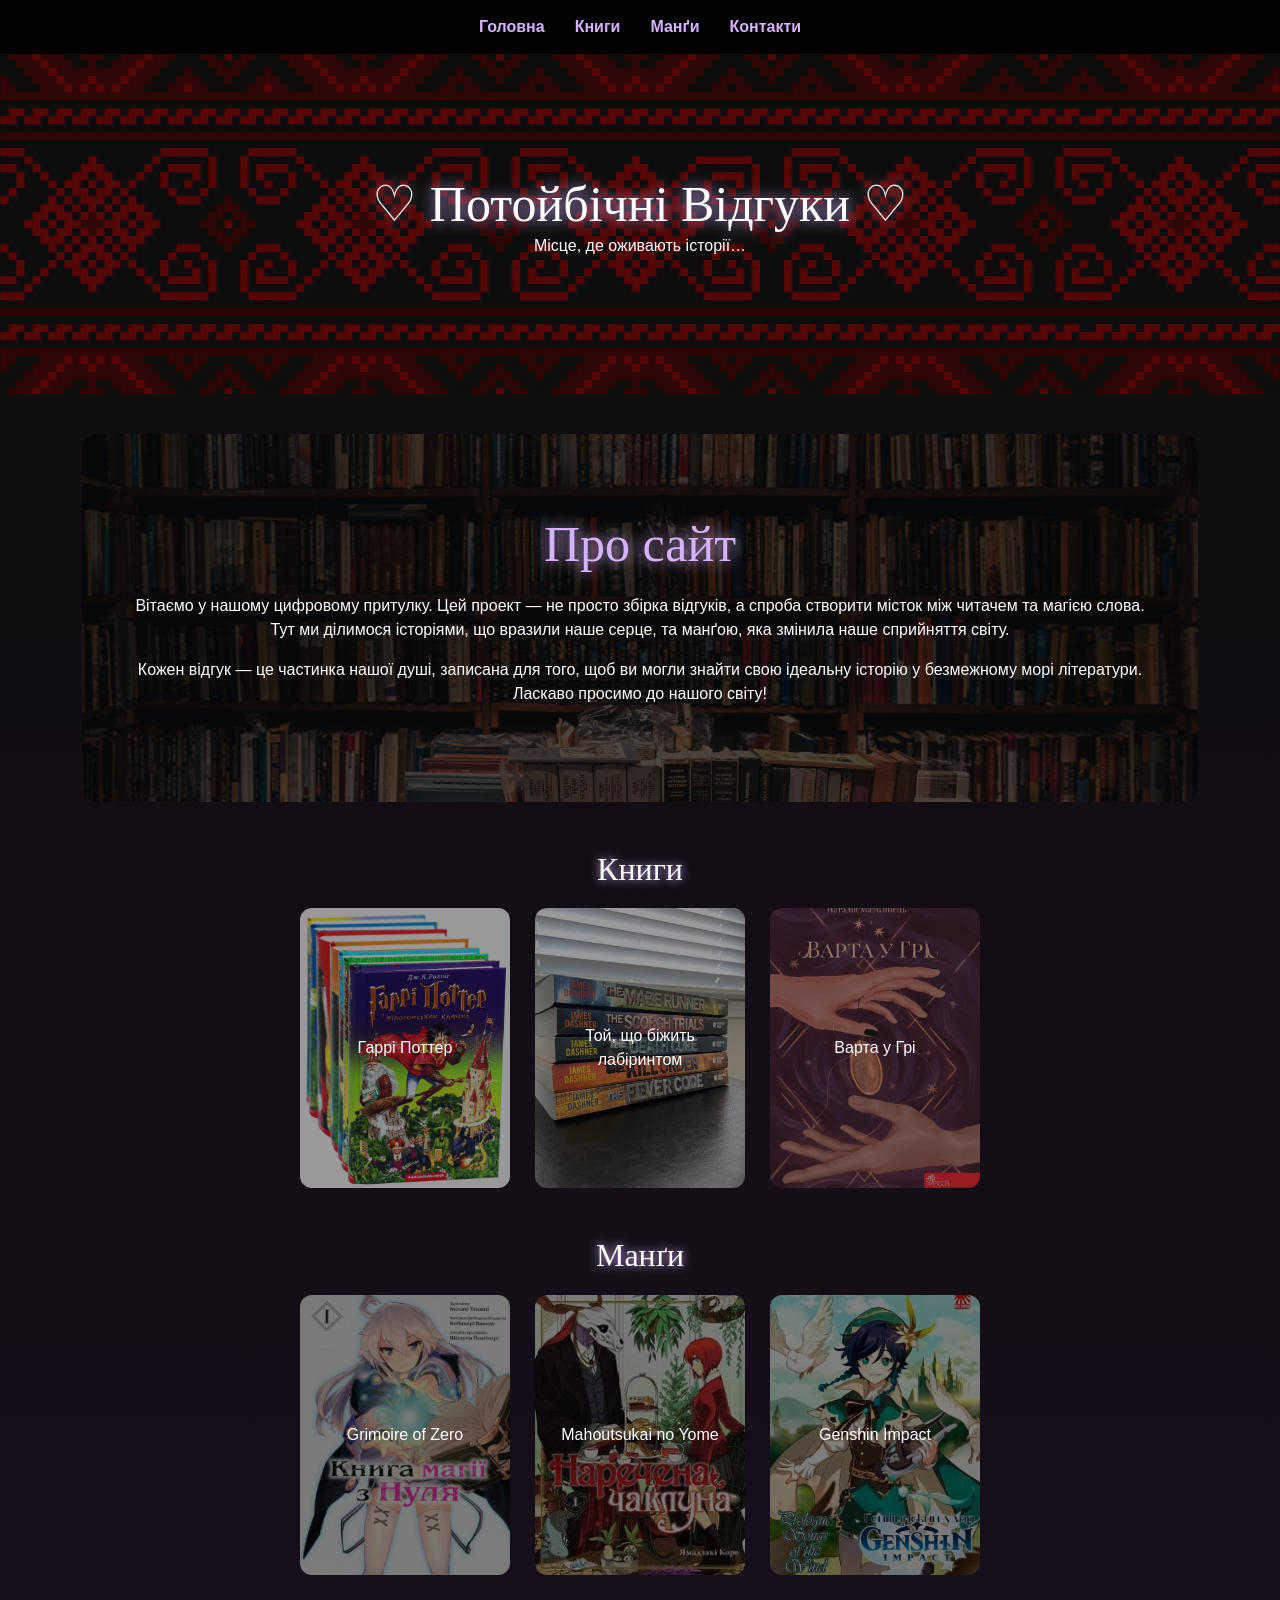
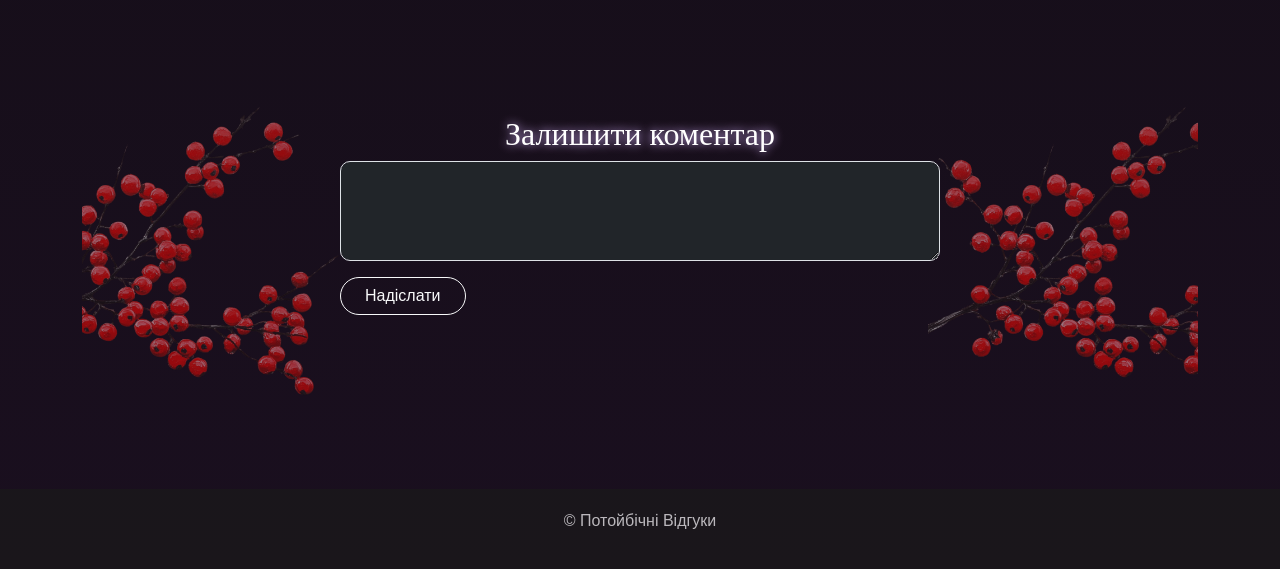
<file: index.html>
<!DOCTYPE html>
<html lang="uk">

<head>
    <meta charset="UTF-8">
    <meta name="viewport" content="width=device-width, initial-scale=1.0">
    <title>Потойбічні Відгуки</title>
    <link href="https://cdn.jsdelivr.net/npm/bootstrap@5.3.3/dist/css/bootstrap.min.css" rel="stylesheet">
    <link rel="stylesheet" href="style.css">
</head>

<body>

    <header>
        <nav>
            <a href="index.html" onclick="createStars(event)">Головна</a>
            <a href="#books" onclick="createStars(event)">Книги</a>
            <a href="#manga" onclick="createStars(event)">Манґи</a>
            <a href="#" onclick="openContacts(event)">Контакти</a>
        </nav>
    </header>

    <section class="hero">
        <div class="hero-content">
            <h1>♡ Потойбічні Відгуки ♡</h1>
            <p>Місце, де оживають історії…</p>
        </div>
    </section>

    <div class="container">
        <section class="about-section">
            <div class="about-content">
                <h2>Про сайт</h2>
                <p>Вітаємо у нашому цифровому притулку. Цей проект — не просто збірка відгуків, а спроба створити місток
                    між читачем та магією слова. Тут ми ділимося історіями, що вразили наше серце, та манґою, яка
                    змінила наше сприйняття світу.</p>
                <p>Кожен відгук — це частинка нашої душі, записана для того, щоб ви могли знайти свою ідеальну історію у
                    безмежному морі літератури. Ласкаво просимо до нашого світу!</p>
            </div>
        </section>

        <div id="books" class="mt-5">
            <h2 class="section-title" id="books">Книги</h2>
            <div class="cards-vertical">
                <a href="reviews/book1.html" class="card-3x4"
                    style="background-image: linear-gradient(rgba(0,0,0,0.4), rgba(0,0,0,0.4)), url('images/hp-cover.jpg'); background-size: cover;">
                    <span>Гаррі Поттер</span>
                </a>
                <a href="reviews/book2.html" class="card-3x4"
                    style="background-image: linear-gradient(rgba(0,0,0,0.4), rgba(0,0,0,0.4)), url('images/mr-cover.jpg'); background-size: cover;">
                    <span>Той, що біжить лабіринтом</span>
                </a>
                <a href="reviews/book3.html" class="card-3x4"
                    style="background-image: linear-gradient(rgba(0,0,0,0.4), rgba(0,0,0,0.4)), url('images/vuh-cover.jpg'); background-size: cover;">
                    <span>Варта у Грі</span>
                </a>
            </div>
        </div>
        <div id="manga" class="mt-5">
            <h2 class="section-title">Манґи</h2>
            <div class="cards-vertical">
                <a href="reviews/manga1.html" class="card-3x4"
                    style="background-image: linear-gradient(rgba(0,0,0,0.5), rgba(0,0,0,0.5)), url('images/goz-cover.jpg'); background-size: cover;">
                    <span>Grimoire of Zero</span>
                </a>
                <a href="reviews/manga2.html" class="card-3x4"
                    style="background-image: linear-gradient(rgba(0,0,0,0.5), rgba(0,0,0,0.5)), url('images/nch-cover.jpg'); background-size: cover;">
                    <span>Mahoutsukai no Yome</span>
                </a>
                <a href="reviews/manga3.html" class="card-3x4"
                    style="background-image: linear-gradient(rgba(0,0,0,0.5), rgba(0,0,0,0.5)), url('images/gi-cover.jpg'); background-size: cover;">
                    <span>Genshin Impact</span>
                </a>
            </div>
        </div>
        <section class="comment-section"> 
            <img src="images/kalyna.png" class="kalyna-left">
            <img src="images/kalyna.png" class="kalyna-right">
            <div class="comment-form">
                <h2 class="section-title">Залишити коментар</h2>
                <textarea id="commentInput" class="form-control bg-dark text-white mb-3"></textarea>
                <button onclick="addComment()" class="btn btn-outline-light rounded-pill px-4">Надіслати</button>
                <div id="commentsList" class="mt-4"></div>
            </div>
        </section>
    </div>

    <footer class="footer-global">
        <p>© Потойбічні Відгуки</p>
    </footer>

    <div id="contactsModal" class="modal">
        <div class="modal-content">
            <span class="close" onclick="closeContacts()">&times;</span>
            <p>«Ми там, де шелестять сторінки, де в темряві сяють зірки... Шукайте нас в серці історій, у вимірах снів і
                героїв.»</p>
        </div>
    </div>

    <script src="script.js"></script>
</body>

</html>
</file>
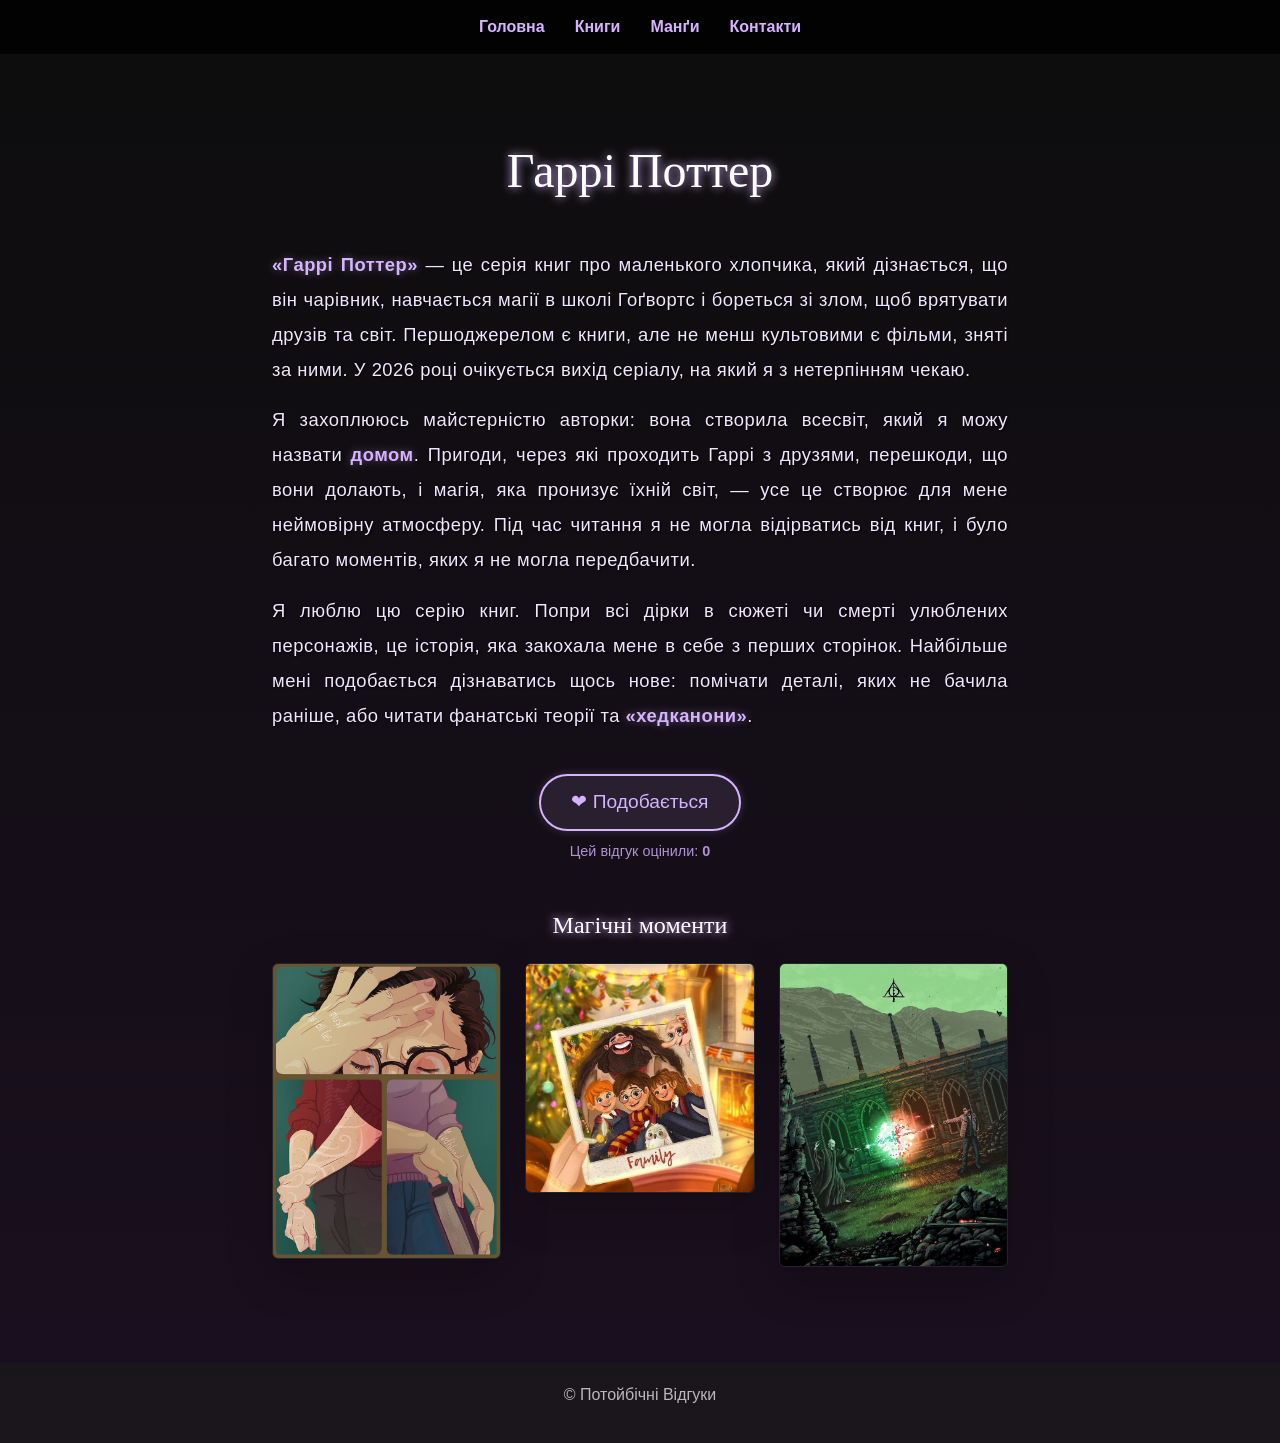
<file: reviews/book1.html>
<!DOCTYPE html>
<html lang="uk">

<head>
    <meta charset="UTF-8">
    <meta name="viewport" content="width=device-width, initial-scale=1.0">
    <title>Гаррі Поттер — Відгук</title>
    <link href="https://cdn.jsdelivr.net/npm/bootstrap@5.3.3/dist/css/bootstrap.min.css" rel="stylesheet">
    <link rel="stylesheet" href="../style.css">
    <style>
        .magic-text {
            line-height: 1.9;
            font-size: 1.15rem;
            text-align: justify;
            color: #f0e6ff;
            text-shadow: 1px 1px 2px rgba(0, 0, 0, 0.8);
            letter-spacing: 0.5px;
        }

        .highlight-text {
            color: #d6b3ff;
            font-weight: bold;
            text-shadow: 0 0 8px rgba(214, 179, 255, 0.4);
        }

        .like-container {
            margin: 40px 0;
            display: flex;
            flex-direction: column;
            align-items: center;
            gap: 10px;
        }

        .like-btn-new {
            background: rgba(214, 179, 255, 0.1);
            border: 2px solid #d6b3ff;
            color: #d6b3ff;
            padding: 12px 30px;
            border-radius: 50px;
            font-size: 1.2rem;
            cursor: pointer;
            transition: all 0.4s ease;
            box-shadow: 0 0 10px rgba(214, 179, 255, 0.2);
        }

        .like-btn-new:hover {
            background: rgba(214, 179, 255, 0.2);
            box-shadow: 0 0 20px rgba(214, 179, 255, 0.4);
            transform: translateY(-3px);
        }

        .like-btn-new.active {
            background: #d6b3ff;
            color: #1a0f1f;
            box-shadow: 0 0 25px #d6b3ff;
        }
    </style>
</head>

<body>

    <header>
        <nav>
            <a href="../index.html" onclick="createStars(event)">Головна</a>
            <a href="../index.html#books" onclick="createStars(event)">Книги</a>
            <a href="../index.html#manga" onclick="createStars(event)">Манґи</a>
            <a href="#" onclick="openContacts(event)">Контакти</a>
        </nav>
    </header>

    <div class="container my-5">
        <div class="row justify-content-center">
            <div class="col-md-9 col-lg-8">
                <h1 class="section-title mb-5" style="font-size: 3rem;">Гаррі Поттер</h1>

                <div class="magic-text">
                    <p><span class="highlight-text">«Гаррі Поттер»</span> — це серія книг про маленького хлопчика, який
                        дізнається, що він чарівник, навчається магії в школі Гоґвортс і бореться зі злом, щоб врятувати
                        друзів та світ. Першоджерелом є книги, але не менш культовими є фільми, зняті за ними. У 2026
                        році очікується вихід серіалу, на який я з нетерпінням чекаю.</p>

                    <p>Я захоплююсь майстерністю авторки: вона створила всесвіт, який я можу назвати <span
                            class="highlight-text">домом</span>. Пригоди, через які проходить Гаррі з друзями,
                        перешкоди, що вони долають, і магія, яка пронизує їхній світ, — усе це створює для мене
                        неймовірну атмосферу. Під час читання я не могла відірватись від книг, і було багато моментів,
                        яких я не могла передбачити.</p>

                    <p>Я люблю цю серію книг. Попри всі дірки в сюжеті чи смерті улюблених персонажів, це історія, яка
                        закохала мене в себе з перших сторінок. Найбільше мені подобається дізнаватись щось нове:
                        помічати деталі, яких не бачила раніше, або читати фанатські теорії та <span
                            class="highlight-text">«хедканони»</span>.</p>
                </div>

                <div class="like-container">
                    <button id="likeBtn" class="like-btn-new" onclick="toggleLike()">❤ Подобається</button>
                    <div style="font-size: 0.9rem; color: #d6b3ff; opacity: 0.8;">
                        Цей відгук оцінили: <span id="likeCount" style="font-weight: bold;">0</span>
                    </div>
                </div>

                <h3 class="section-title h4 mt-5 mb-4">Магічні моменти</h3>
                <div class="row g-4 mb-5">
                    <div class="col-4"><img src="../images/hp1.jpg"
                            class="img-fluid rounded shadow-lg border border-dark" alt="HP1"></div>
                    <div class="col-4"><img src="../images/hp2.jpg"
                            class="img-fluid rounded shadow-lg border border-dark" alt="HP2"></div>
                    <div class="col-4"><img src="../images/hp3.jpg"
                            class="img-fluid rounded shadow-lg border border-dark" alt="HP3"></div>
                </div>
            </div>
        </div>
    </div>

    <footer class="footer-global mt-5">
        <p>© Потойбічні Відгуки</p>
    </footer>

    <div id="contactsModal" class="modal">
        <div class="modal-content">
            <span class="close" onclick="closeContacts()">&times;</span>
            <p>«Ми там, де шелестять сторінки...»</p>
        </div>
    </div>

    <script src="../script.js"></script>
</body>

</html>
</file>
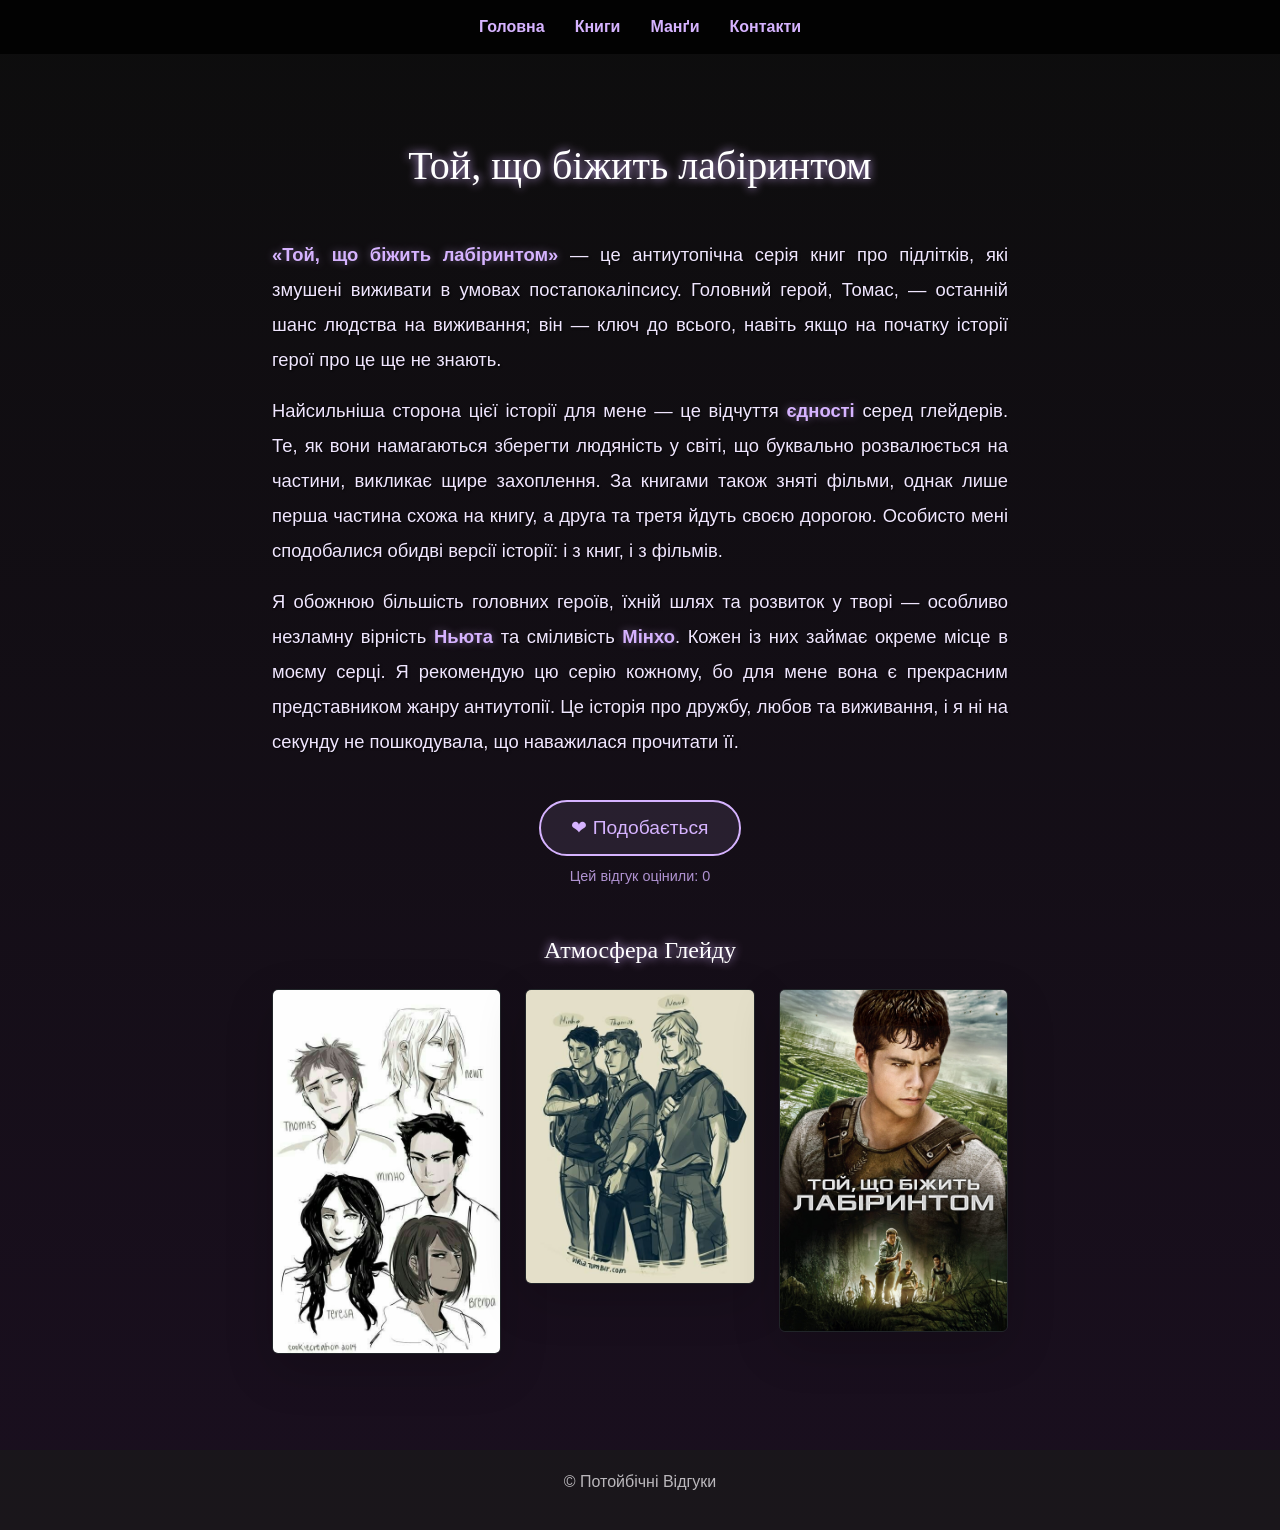
<file: reviews/book2.html>
<!DOCTYPE html>
<html lang="uk">

<head>
    <meta charset="UTF-8">
    <meta name="viewport" content="width=device-width, initial-scale=1.0">
    <title>Відгук: Той, що біжить лабіринтом</title>
    <link href="https://cdn.jsdelivr.net/npm/bootstrap@5.3.3/dist/css/bootstrap.min.css" rel="stylesheet">
    <link rel="stylesheet" href="../style.css">
    <style>
        .magic-text {
            line-height: 1.9;
            font-size: 1.15rem;
            text-align: justify;
            color: #f0e6ff;
            text-shadow: 1px 1px 2px rgba(0, 0, 0, 0.8);
        }

        .highlight-text {
            color: #d6b3ff;
            font-weight: bold;
            text-shadow: 0 0 8px rgba(214, 179, 255, 0.4);
        }

        .like-container {
            margin: 40px 0;
            display: flex;
            flex-direction: column;
            align-items: center;
            gap: 10px;
        }

        .like-btn-new {
            background: rgba(214, 179, 255, 0.1);
            border: 2px solid #d6b3ff;
            color: #d6b3ff;
            padding: 12px 30px;
            border-radius: 50px;
            font-size: 1.2rem;
            cursor: pointer;
            transition: 0.4s;
        }

        .like-btn-new.active {
            background: #d6b3ff;
            color: #1a0f1f;
            box-shadow: 0 0 25px #d6b3ff;
        }
    </style>
</head>

<body>

    <header>
        <nav>
            <a href="../index.html" onclick="createStars(event)">Головна</a>
            <a href="../index.html#books" onclick="createStars(event)">Книги</a>
            <a href="../index.html#manga" onclick="createStars(event)">Манґи</a>
            <a href="#" onclick="openContacts(event)">Контакти</a>
        </nav>
    </header>

    <div class="container my-5">
        <div class="row justify-content-center">
            <div class="col-md-9 col-lg-8">
                <h1 class="section-title mb-5">Той, що біжить лабіринтом</h1>

                <div class="magic-text">
                    <p><span class="highlight-text">«Той, що біжить лабіринтом»</span> — це антиутопічна серія книг про
                        підлітків, які змушені виживати в умовах постапокаліпсису. Головний герой, Томас, — останній
                        шанс людства на виживання; він — ключ до всього, навіть якщо на початку історії герої про це ще
                        не знають.</p>

                    <p>Найсильніша сторона цієї історії для мене — це відчуття <span
                            class="highlight-text">єдності</span> серед глейдерів. Те, як вони намагаються зберегти
                        людяність у світі, що буквально розвалюється на частини, викликає щире захоплення. За книгами
                        також зняті фільми, однак лише перша частина схожа на книгу, а друга та третя йдуть своєю
                        дорогою. Особисто мені сподобалися обидві версії історії: і з книг, і з фільмів.</p>

                    <p>Я обожнюю більшість головних героїв, їхній шлях та розвиток у творі — особливо незламну вірність
                        <span class="highlight-text">Ньюта</span> та сміливість <span
                            class="highlight-text">Мінхо</span>. Кожен із них займає окреме місце в моєму серці. Я
                        рекомендую цю серію кожному, бо для мене вона є прекрасним представником жанру антиутопії. Це
                        історія про дружбу, любов та виживання, і я ні на секунду не пошкодувала, що наважилася
                        прочитати її.
                    </p>
                </div>

                <div class="like-container">
                    <button id="likeBtn" class="like-btn-new" onclick="toggleLike()">❤ Подобається</button>
                    <div style="font-size: 0.9rem; color: #d6b3ff; opacity: 0.8;">
                        Цей відгук оцінили: <span id="likeCount">0</span>
                    </div>
                </div>

                <h3 class="section-title h4 mt-5 mb-4">Атмосфера Глейду</h3>
                <div class="row g-4 mb-5">
                    <div class="col-4"><img src="../images/mr1.jpg"
                            class="img-fluid rounded shadow-lg border border-dark" alt="Maze Runner 1"></div>
                    <div class="col-4"><img src="../images/mr2.jpg"
                            class="img-fluid rounded shadow-lg border border-dark" alt="Maze Runner 2"></div>
                    <div class="col-4"><img src="../images/mr3.jpg"
                            class="img-fluid rounded shadow-lg border border-dark" alt="Maze Runner 3"></div>
                </div>
            </div>
        </div>
    </div>

    <footer class="footer-global mt-5">
        <p>© Потойбічні Відгуки</p>
    </footer>

    <div id="contactsModal" class="modal">
        <div class="modal-content">
            <span class="close" onclick="closeContacts()">&times;</span>
            <p>«Ми там, де шелестять сторінки...»</p>
        </div>
    </div>

    <script src="../script.js"></script>
</body>

</html>
</file>
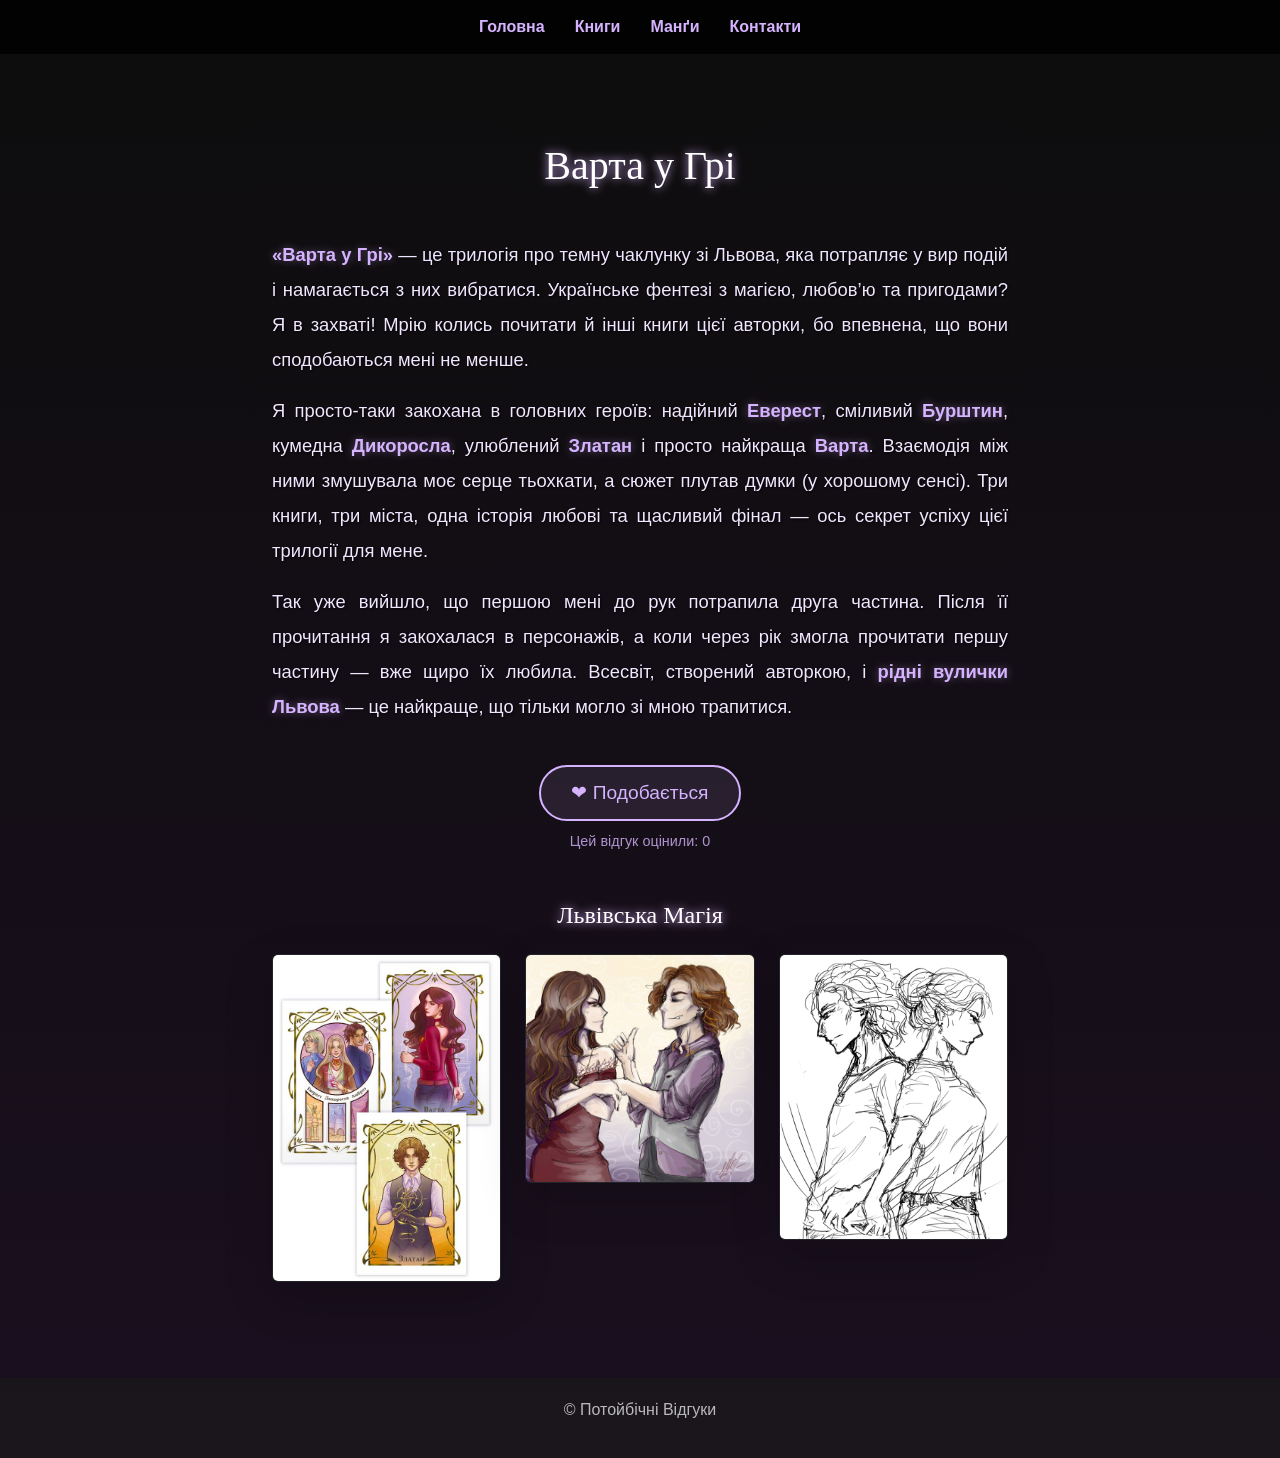
<file: reviews/book3.html>
<!DOCTYPE html>
<html lang="uk">

<head>
    <meta charset="UTF-8">
    <meta name="viewport" content="width=device-width, initial-scale=1.0">
    <title>Відгук: Варта у Грі</title>
    <link href="https://cdn.jsdelivr.net/npm/bootstrap@5.3.3/dist/css/bootstrap.min.css" rel="stylesheet">
    <link rel="stylesheet" href="../style.css">
    <style>
        .magic-text {
            line-height: 1.9;
            font-size: 1.15rem;
            text-align: justify;
            color: #f0e6ff;
            text-shadow: 1px 1px 2px rgba(0, 0, 0, 0.8);
        }

        .highlight-text {
            color: #d6b3ff;
            font-weight: bold;
            text-shadow: 0 0 8px rgba(214, 179, 255, 0.4);
        }

        .like-container {
            margin: 40px 0;
            display: flex;
            flex-direction: column;
            align-items: center;
            gap: 10px;
        }

        .like-btn-new {
            background: rgba(214, 179, 255, 0.1);
            border: 2px solid #d6b3ff;
            color: #d6b3ff;
            padding: 12px 30px;
            border-radius: 50px;
            font-size: 1.2rem;
            cursor: pointer;
            transition: 0.4s;
        }

        .like-btn-new.active {
            background: #d6b3ff;
            color: #1a0f1f;
            box-shadow: 0 0 25px #d6b3ff;
        }
    </style>
</head>

<body>

    <header>
        <nav>
            <a href="../index.html" onclick="createStars(event)">Головна</a>
            <a href="../index.html#books" onclick="createStars(event)">Книги</a>
            <a href="../index.html#manga" onclick="createStars(event)">Манґи</a>
            <a href="#" onclick="openContacts(event)">Контакти</a>
        </nav>
    </header>

    <div class="container my-5">
        <div class="row justify-content-center">
            <div class="col-md-9 col-lg-8">
                <h1 class="section-title mb-5">Варта у Грі</h1>

                <div class="magic-text">
                    <p><span class="highlight-text">«Варта у Грі»</span> — це трилогія про темну чаклунку зі Львова, яка
                        потрапляє у вир подій і намагається з них вибратися. Українське фентезі з магією, любов’ю та
                        пригодами? Я в захваті! Мрію колись почитати й інші книги цієї авторки, бо впевнена, що вони
                        сподобаються мені не менше.</p>

                    <p>Я просто-таки закохана в головних героїв: надійний <span class="highlight-text">Еверест</span>,
                        сміливий <span class="highlight-text">Бурштин</span>, кумедна <span
                            class="highlight-text">Дикоросла</span>, улюблений <span
                            class="highlight-text">Златан</span> і просто найкраща <span
                            class="highlight-text">Варта</span>. Взаємодія між ними змушувала моє серце тьохкати, а
                        сюжет плутав думки (у хорошому сенсі). Три книги, три міста, одна історія любові та щасливий
                        фінал — ось секрет успіху цієї трилогії для мене.</p>

                    <p>Так уже вийшло, що першою мені до рук потрапила друга частина. Після її прочитання я закохалася в
                        персонажів, а коли через рік змогла прочитати першу частину — вже щиро їх любила. Всесвіт,
                        створений авторкою, і <span class="highlight-text">рідні вулички Львова</span> — це найкраще, що
                        тільки могло зі мною трапитися.</p>
                </div>

                <div class="like-container">
                    <button id="likeBtn" class="like-btn-new" onclick="toggleLike()">❤ Подобається</button>
                    <div style="font-size: 0.9rem; color: #d6b3ff; opacity: 0.8;">
                        Цей відгук оцінили: <span id="likeCount">0</span>
                    </div>
                </div>

                <h3 class="section-title h4 mt-5 mb-4">Львівська Магія</h3>
                <div class="row g-4 mb-5">
                    <div class="col-4"><img src="../images/vuh1.jpg"
                            class="img-fluid rounded shadow-lg border border-dark" alt="Варта 1"></div>
                    <div class="col-4"><img src="../images/vuh2.jpg"
                            class="img-fluid rounded shadow-lg border border-dark" alt="Варта 2"></div>
                    <div class="col-4"><img src="../images/vuh3.jpg"
                            class="img-fluid rounded shadow-lg border border-dark" alt="Варта 3"></div>
                </div>
            </div>
        </div>
    </div>

    <footer class="footer-global mt-5">
        <p>© Потойбічні Відгуки</p>
    </footer>

    <div id="contactsModal" class="modal">
        <div class="modal-content">
            <span class="close" onclick="closeContacts()">&times;</span>
            <p>«Ми там, де шелестять сторінки...»</p>
        </div>
    </div>

    <script src="../script.js"></script>
</body>

</html>
</file>
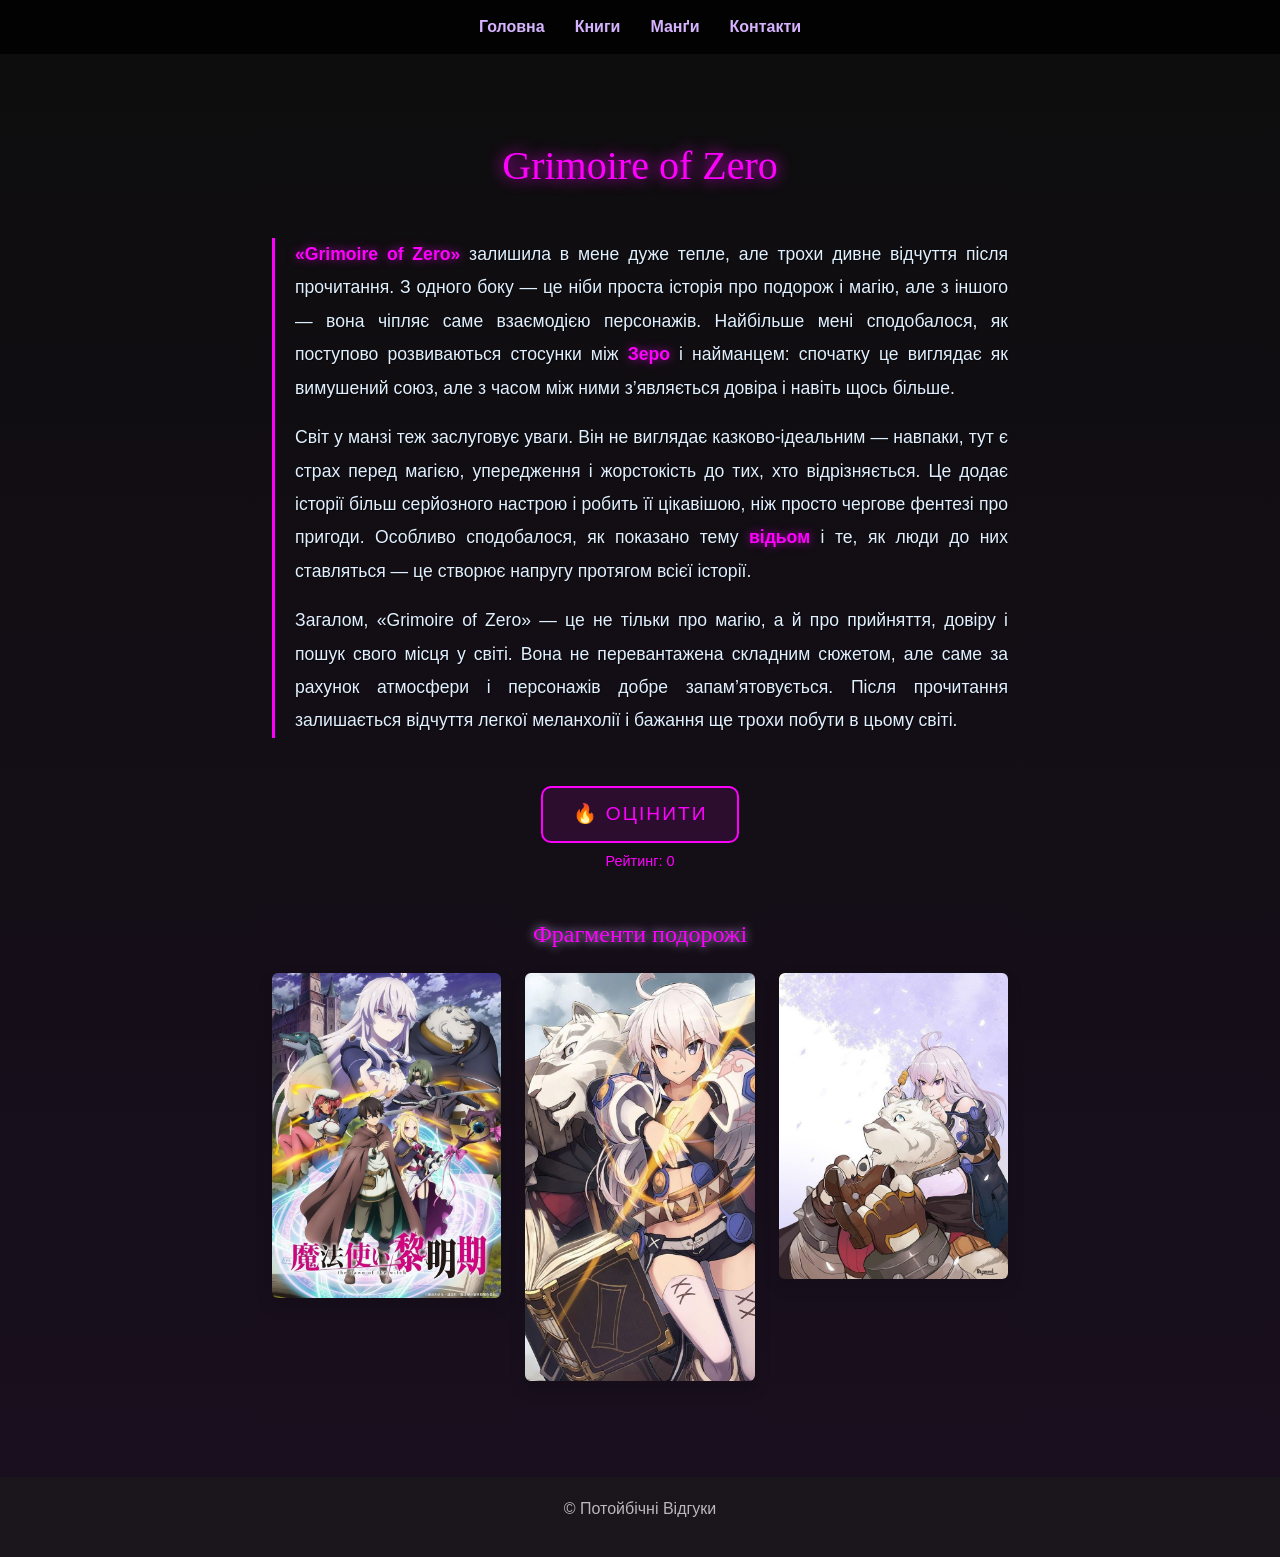
<file: reviews/manga1.html>
<!DOCTYPE html>
<html lang="uk">

<head>
    <meta charset="UTF-8">
    <meta name="viewport" content="width=device-width, initial-scale=1.0">
    <title>Відгук: Grimoire of Zero</title>
    <link href="https://cdn.jsdelivr.net/npm/bootstrap@5.3.3/dist/css/bootstrap.min.css" rel="stylesheet">
    <link rel="stylesheet" href="../style.css">
    <style>
        .manga-text {
            line-height: 1.9;
            font-size: 1.1rem;
            text-align: justify;
            color: #e0f0ff;
            border-left: 3px solid #ff00ff;
            padding-left: 20px;
            text-shadow: 1px 1px 1px rgba(0, 0, 0, 0.5);
        }

        .manga-accent {
            color: #ff00ff;
            font-weight: bold;
            text-shadow: 0 0 10px rgba(255, 0, 255, 0.6);
        }

        .like-btn-manga {
            background: rgba(255, 0, 255, 0.1);
            border: 2px solid #ff00ff;
            color: #ff00ff;
            padding: 12px 30px;
            border-radius: 10px;
            font-size: 1.2rem;
            cursor: pointer;
            transition: 0.4s;
            text-transform: uppercase;
            letter-spacing: 2px;
        }

        .like-btn-manga.active {
            background: #ff00ff;
            color: #fff;
            box-shadow: 0 0 30px #ff00ff;
        }
    </style>
</head>

<body>

    <header>
        <nav>
            <a href="../index.html" onclick="createStars(event)">Головна</a>
            <a href="../index.html#books" onclick="createStars(event)">Книги</a>
            <a href="../index.html#manga" onclick="createStars(event)">Манґи</a>
            <a href="#" onclick="openContacts(event)">Контакти</a>
        </nav>
    </header>

    <div class="container my-5">
        <div class="row justify-content-center">
            <div class="col-md-9 col-lg-8">
                <h1 class="section-title mb-5" style="color: #ff00ff; text-shadow: 0 0 15px #ff00ff;">Grimoire of Zero
                </h1>

                <div class="manga-text">
                    <p><span class="manga-accent">«Grimoire of Zero»</span> залишила в мене дуже тепле, але трохи дивне
                        відчуття після прочитання. З одного боку — це ніби проста історія про подорож і магію, але з
                        іншого — вона чіпляє саме взаємодією персонажів. Найбільше мені сподобалося, як поступово
                        розвиваються стосунки між <span class="manga-accent">Зеро</span> і найманцем: спочатку це
                        виглядає як вимушений союз, але з часом між ними з’являється довіра і навіть щось більше.</p>

                    <p>Світ у манзі теж заслуговує уваги. Він не виглядає казково-ідеальним — навпаки, тут є страх перед
                        магією, упередження і жорстокість до тих, хто відрізняється. Це додає історії більш серйозного
                        настрою і робить її цікавішою, ніж просто чергове фентезі про пригоди. Особливо сподобалося, як
                        показано тему <span class="manga-accent">відьом</span> і те, як люди до них ставляться — це
                        створює напругу протягом всієї історії.</p>

                    <p>Загалом, «Grimoire of Zero» — це не тільки про магію, а й про прийняття, довіру і пошук свого
                        місця у світі. Вона не перевантажена складним сюжетом, але саме за рахунок атмосфери і
                        персонажів добре запам’ятовується. Після прочитання залишається відчуття легкої меланхолії і
                        бажання ще трохи побути в цьому світі.</p>
                </div>

                <div class="text-center my-5">
                    <button id="likeBtn" class="like-btn-manga" onclick="toggleLike()">🔥 Оцінити</button>
                    <div class="mt-2" style="color: #ff00ff; font-size: 0.9rem;">
                        Рейтинг: <span id="likeCount">0</span>
                    </div>
                </div>

                <h3 class="section-title h4 mt-5 mb-4" style="color: #ff00ff;">Фрагменти подорожі</h3>
                <div class="row g-4 mb-5">
                    <div class="col-4"><img src="../images/goz1.jpg" class="img-fluid rounded shadow" alt="Zero 1">
                    </div>
                    <div class="col-4"><img src="../images/goz2.jpg" class="img-fluid rounded shadow" alt="Zero 2">
                    </div>
                    <div class="col-4"><img src="../images/goz3.jpg" class="img-fluid rounded shadow" alt="Zero 3">
                    </div>
                </div>
            </div>
        </div>
    </div>

    <footer class="footer-global mt-5">
        <p>© Потойбічні Відгуки</p>
    </footer>

    <div id="contactsModal" class="modal">
        <div class="modal-content"><span class="close" onclick="closeContacts()">&times;</span>
            <p>«Ми там, де шелестять сторінки...»</p>
        </div>
    </div>

    <script src="../script.js"></script>
</body>

</html>
</file>
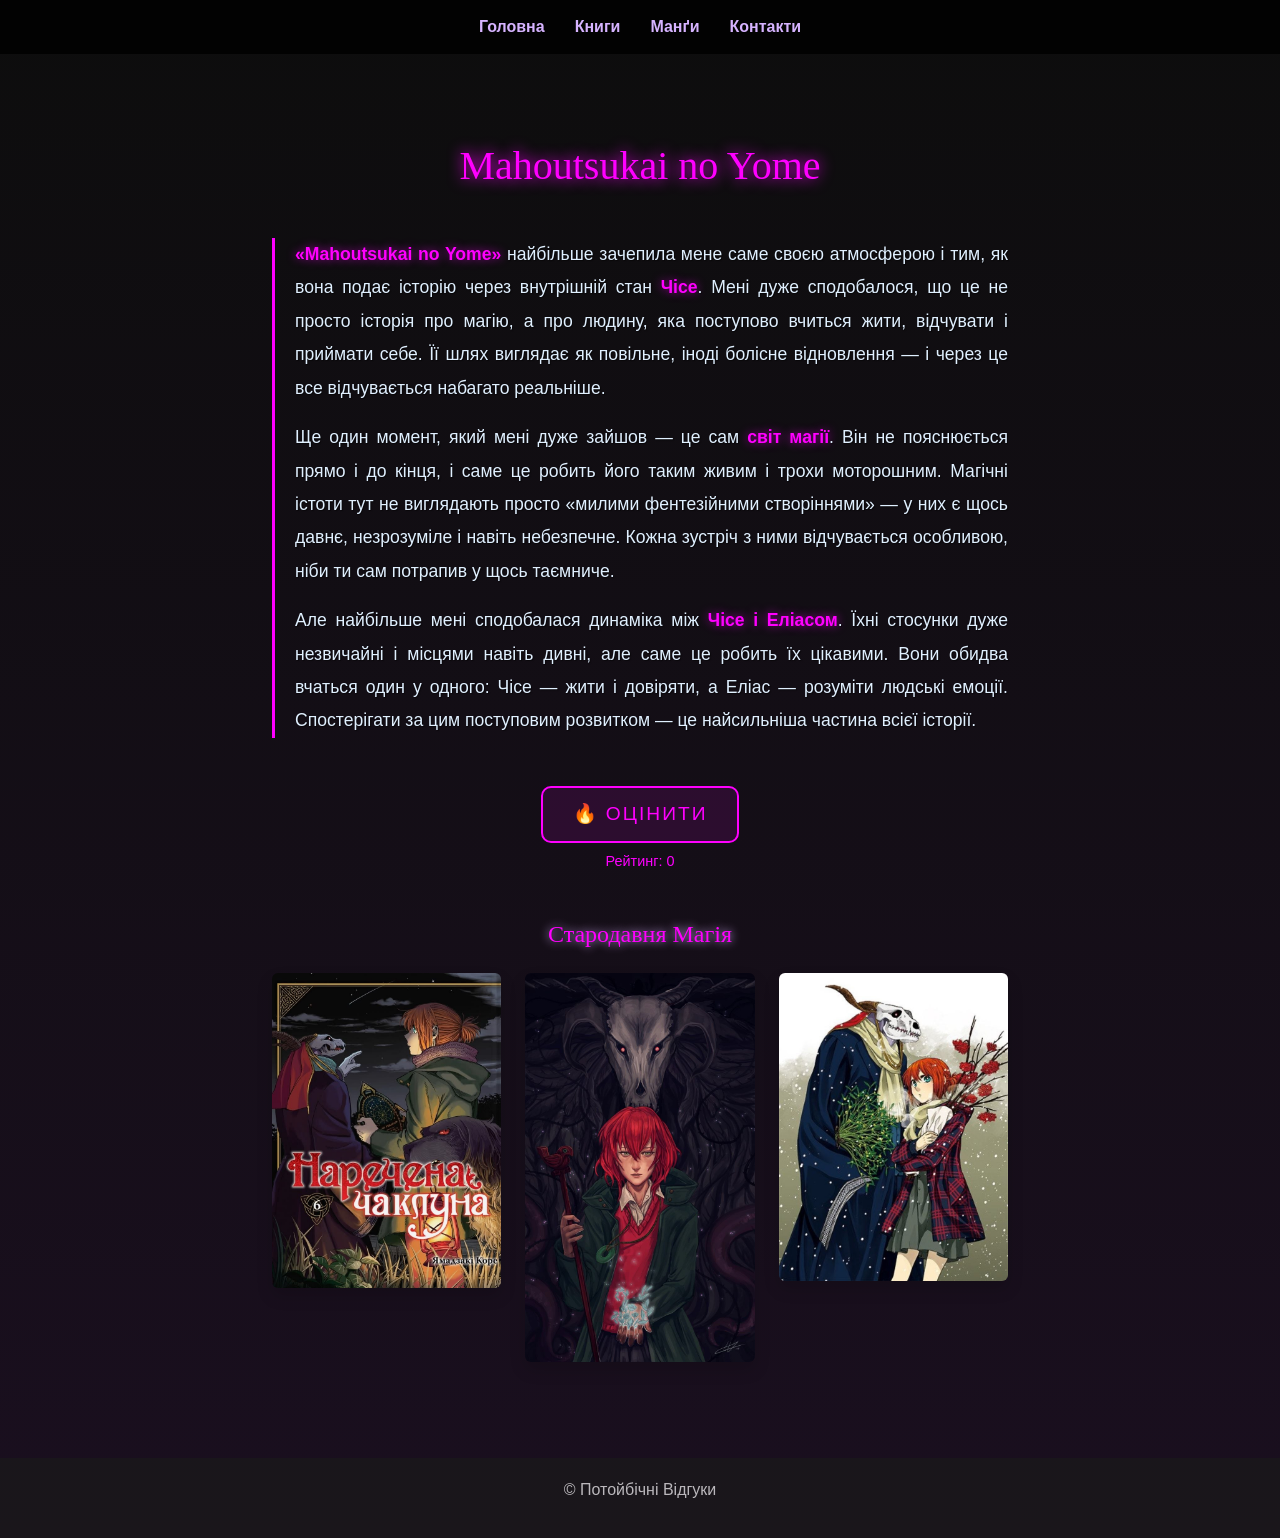
<file: reviews/manga2.html>
<!DOCTYPE html>
<html lang="uk">

<head>
    <meta charset="UTF-8">
    <meta name="viewport" content="width=device-width, initial-scale=1.0">
    <title>Відгук: Mahoutsukai no Yome</title>
    <link href="https://cdn.jsdelivr.net/npm/bootstrap@5.3.3/dist/css/bootstrap.min.css" rel="stylesheet">
    <link rel="stylesheet" href="../style.css">
    <style>
        .manga-text {
            line-height: 1.9;
            font-size: 1.1rem;
            text-align: justify;
            color: #e0f0ff;
            border-left: 3px solid #ff00ff;
            padding-left: 20px;
            text-shadow: 1px 1px 1px rgba(0, 0, 0, 0.5);
        }

        .manga-accent {
            color: #ff00ff;
            font-weight: bold;
            text-shadow: 0 0 10px rgba(255, 0, 255, 0.6);
        }

        .like-btn-manga {
            background: rgba(255, 0, 255, 0.1);
            border: 2px solid #ff00ff;
            color: #ff00ff;
            padding: 12px 30px;
            border-radius: 10px;
            font-size: 1.2rem;
            cursor: pointer;
            transition: 0.4s;
            text-transform: uppercase;
            letter-spacing: 2px;
        }

        .like-btn-manga.active {
            background: #ff00ff;
            color: #fff;
            box-shadow: 0 0 30px #ff00ff;
        }
    </style>
</head>

<body>

    <header>
        <nav>
            <a href="../index.html" onclick="createStars(event)">Головна</a>
            <a href="../index.html#books" onclick="createStars(event)">Книги</a>
            <a href="../index.html#manga" onclick="createStars(event)">Манґи</a>
            <a href="#" onclick="openContacts(event)">Контакти</a>
        </nav>
    </header>

    <div class="container my-5">
        <div class="row justify-content-center">
            <div class="col-md-9 col-lg-8">
                <h1 class="section-title mb-5" style="color: #ff00ff; text-shadow: 0 0 15px #ff00ff;">Mahoutsukai no
                    Yome</h1>

                <div class="manga-text">
                    <p><span class="manga-accent">«Mahoutsukai no Yome»</span> найбільше зачепила мене саме своєю
                        атмосферою і тим, як вона подає історію через внутрішній стан <span
                            class="manga-accent">Чісе</span>. Мені дуже сподобалося, що це не просто історія про магію,
                        а про людину, яка поступово вчиться жити, відчувати і приймати себе. Її шлях виглядає як
                        повільне, іноді болісне відновлення — і через це все відчувається набагато реальніше.</p>

                    <p>Ще один момент, який мені дуже зайшов — це сам <span class="manga-accent">світ магії</span>. Він
                        не пояснюється прямо і до кінця, і саме це робить його таким живим і трохи моторошним. Магічні
                        істоти тут не виглядають просто «милими фентезійними створіннями» — у них є щось давнє,
                        незрозуміле і навіть небезпечне. Кожна зустріч з ними відчувається особливою, ніби ти сам
                        потрапив у щось таємниче.</p>

                    <p>Але найбільше мені сподобалася динаміка між <span class="manga-accent">Чісе і Еліасом</span>.
                        Їхні стосунки дуже незвичайні і місцями навіть дивні, але саме це робить їх цікавими. Вони
                        обидва вчаться один у одного: Чісе — жити і довіряти, а Еліас — розуміти людські емоції.
                        Спостерігати за цим поступовим розвитком — це найсильніша частина всієї історії.</p>
                </div>

                <div class="text-center my-5">
                    <button id="likeBtn" class="like-btn-manga" onclick="toggleLike()">🔥 Оцінити</button>
                    <div class="mt-2" style="color: #ff00ff; font-size: 0.9rem;">
                        Рейтинг: <span id="likeCount">0</span>
                    </div>
                </div>

                <h3 class="section-title h4 mt-5 mb-4" style="color: #ff00ff;">Стародавня Магія</h3>
                <div class="row g-4 mb-5">
                    <div class="col-4"><img src="../images/nch1.jpg" class="img-fluid rounded shadow" alt="Yome 1">
                    </div>
                    <div class="col-4"><img src="../images/nch2.jpg" class="img-fluid rounded shadow" alt="Yome 2">
                    </div>
                    <div class="col-4"><img src="../images/nch3.jpg" class="img-fluid rounded shadow" alt="Yome 3">
                    </div>
                </div>
            </div>
        </div>
    </div>

    <footer class="footer-global mt-5">
        <p>© Потойбічні Відгуки</p>
    </footer>

    <div id="contactsModal" class="modal">
        <div class="modal-content"><span class="close" onclick="closeContacts()">&times;</span>
            <p>«Ми там, де шелестять сторінки...»</p>
        </div>
    </div>

    <script src="../script.js"></script>
</body>

</html>
</file>
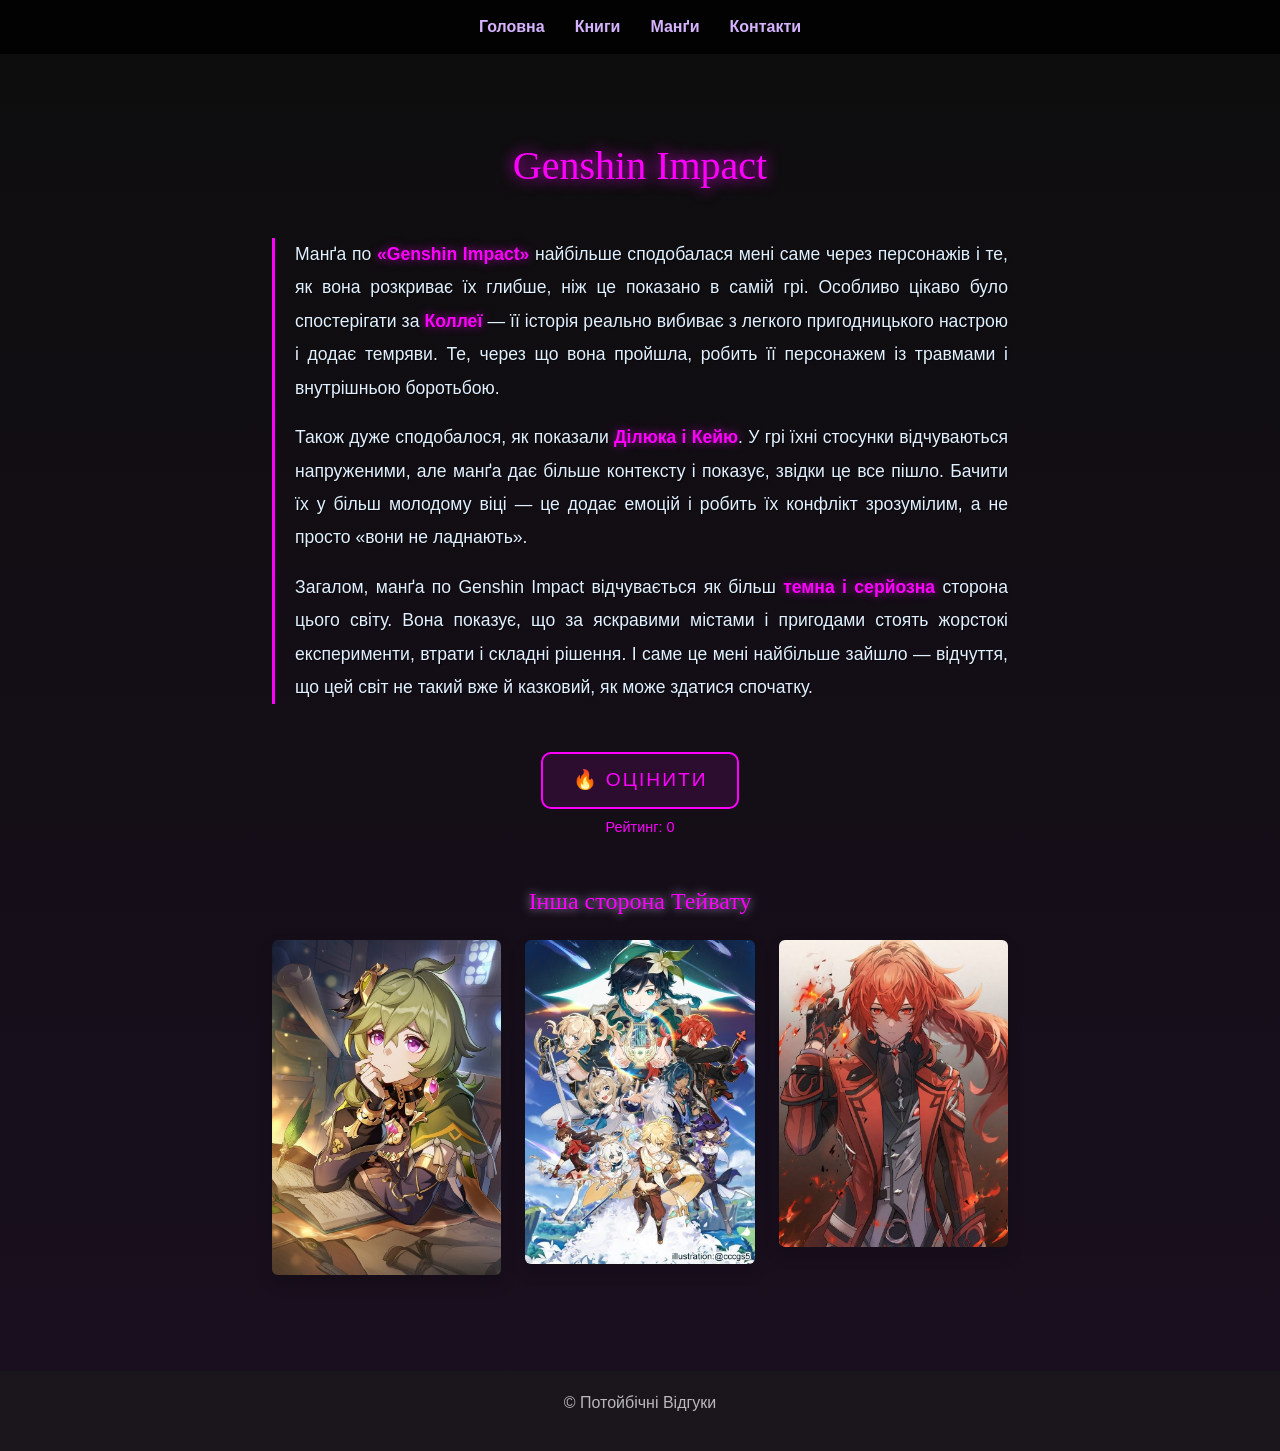
<file: reviews/manga3.html>
<!DOCTYPE html>
<html lang="uk">

<head>
    <meta charset="UTF-8">
    <meta name="viewport" content="width=device-width, initial-scale=1.0">
    <title>Відгук: Genshin Impact (Манґа)</title>
    <link href="https://cdn.jsdelivr.net/npm/bootstrap@5.3.3/dist/css/bootstrap.min.css" rel="stylesheet">
    <link rel="stylesheet" href="../style.css">
    <style>
        .manga-text {
            line-height: 1.9;
            font-size: 1.1rem;
            text-align: justify;
            color: #e0f0ff;
            border-left: 3px solid #ff00ff;
            padding-left: 20px;
            text-shadow: 1px 1px 1px rgba(0, 0, 0, 0.5);
        }

        .manga-accent {
            color: #ff00ff;
            font-weight: bold;
            text-shadow: 0 0 10px rgba(255, 0, 255, 0.6);
        }

        .like-btn-manga {
            background: rgba(255, 0, 255, 0.1);
            border: 2px solid #ff00ff;
            color: #ff00ff;
            padding: 12px 30px;
            border-radius: 10px;
            font-size: 1.2rem;
            cursor: pointer;
            transition: 0.4s;
            text-transform: uppercase;
            letter-spacing: 2px;
        }

        .like-btn-manga.active {
            background: #ff00ff;
            color: #fff;
            box-shadow: 0 0 30px #ff00ff;
        }
    </style>
</head>

<body>

    <header>
        <nav>
            <a href="../index.html" onclick="createStars(event)">Головна</a>
            <a href="../index.html#books" onclick="createStars(event)">Книги</a>
            <a href="../index.html#manga" onclick="createStars(event)">Манґи</a>
            <a href="#" onclick="openContacts(event)">Контакти</a>
        </nav>
    </header>

    <div class="container my-5">
        <div class="row justify-content-center">
            <div class="col-md-9 col-lg-8">
                <h1 class="section-title mb-5" style="color: #ff00ff; text-shadow: 0 0 15px #ff00ff;">Genshin Impact
                </h1>

                <div class="manga-text">
                    <p>Манґа по <span class="manga-accent">«Genshin Impact»</span> найбільше сподобалася мені саме через
                        персонажів і те, як вона розкриває їх глибше, ніж це показано в самій грі. Особливо цікаво було
                        спостерігати за <span class="manga-accent">Коллеї</span> — її історія реально вибиває з легкого
                        пригодницького настрою і додає темряви. Те, через що вона пройшла, робить її персонажем із
                        травмами і внутрішньою боротьбою.</p>

                    <p>Також дуже сподобалося, як показали <span class="manga-accent">Ділюка і Кейю</span>. У грі їхні
                        стосунки відчуваються напруженими, але манґа дає більше контексту і показує, звідки це все
                        пішло. Бачити їх у більш молодому віці — це додає емоцій і робить їх конфлікт зрозумілим, а не
                        просто «вони не ладнають».</p>

                    <p>Загалом, манґа по Genshin Impact відчувається як більш <span class="manga-accent">темна і
                            серйозна</span> сторона цього світу. Вона показує, що за яскравими містами і пригодами
                        стоять жорстокі експерименти, втрати і складні рішення. І саме це мені найбільше зайшло —
                        відчуття, що цей світ не такий вже й казковий, як може здатися спочатку.</p>
                </div>

                <div class="text-center my-5">
                    <button id="likeBtn" class="like-btn-manga" onclick="toggleLike()">🔥 Оцінити</button>
                    <div class="mt-2" style="color: #ff00ff; font-size: 0.9rem;">
                        Рейтинг: <span id="likeCount">0</span>
                    </div>
                </div>

                <h3 class="section-title h4 mt-5 mb-4" style="color: #ff00ff;">Інша сторона Тейвату</h3>
                <div class="row g-4 mb-5">
                    <div class="col-4"><img src="../images/gi1.jpg" class="img-fluid rounded shadow" alt="Genshin 1">
                    </div>
                    <div class="col-4"><img src="../images/gi2.jpg" class="img-fluid rounded shadow" alt="Genshin 2">
                    </div>
                    <div class="col-4"><img src="../images/gi3.jpg" class="img-fluid rounded shadow" alt="Genshin 3">
                    </div>
                </div>
            </div>
        </div>
    </div>

    <footer class="footer-global mt-5">
        <p>© Потойбічні Відгуки</p>
    </footer>

    <div id="contactsModal" class="modal">
        <div class="modal-content"><span class="close" onclick="closeContacts()">&times;</span>
            <p>«Ми там, де шелестять сторінки...»</p>
        </div>
    </div>

    <script src="../script.js"></script>
</body>

</html>
</file>
<file: style.css>
body {
    margin: 0;
    font-family: Arial, sans-serif;
    background: linear-gradient(180deg, #0d0d0d, #1a0f1f);
    color: white;
    min-height: 100vh;
}

header {
    background: rgba(0, 0, 0, 0.8);
    backdrop-filter: blur(10px);
    position: sticky;
    top: 0;
    z-index: 1000;
}

html {
    scroll-behavior: smooth;
}

nav {
    display: flex;
    justify-content: center;
    gap: 30px;
    padding: 15px;
}

nav a {
    color: #d6b3ff;
    text-decoration: none;
    font-weight: bold;
    transition: 0.3s;
    cursor: pointer;
}

nav a:hover {
    color: white;
    text-shadow: 0 0 10px #d6b3ff;
}

#books,
#manga {
    scroll-margin-top: 120px !important;
}


.hero {
    text-align: center;
    padding: 120px 20px;
    background: linear-gradient(rgba(13, 13, 13, 0.5), rgba(13, 13, 13, 0.5)), url('images/vyshyvka.png') no-repeat center;
    background-size: cover;
}

.hero h1 {
    font-family: 'Georgia', serif;
    font-size: clamp(28px, 5vw, 50px);
    text-shadow: 0 0 15px #d6b3ff;
    margin: 0;
}

.cards-vertical {
    display: flex;
    justify-content: center;
    gap: 25px;
    flex-wrap: wrap;
    margin-top: 20px;
}

.card-3x4 {
    width: 210px;
    height: 280px;
    background: #2a1a33;
    border-radius: 12px;
    display: flex;
    align-items: center;
    justify-content: center;
    text-decoration: none;
    color: white;
    transition: 0.3s;
    border: none;
    text-align: center;
    padding: 15px;
    background-position: center;
}

.card-3x4:hover {
    transform: scale(1.05);
    background: #3a2244;
    color: white;
}

.comment-section {
    position: relative;
    padding: 100px 20px;
    overflow: hidden;
    min-height: 400px;
}

.kalyna-left {
    position: absolute;
    width: 350px;
    bottom: 0;
    left: -80px;
    opacity: 0.6;
    z-index: 1;
    animation: sway 8s ease-in-out infinite;
    pointer-events: none;
}

.kalyna-right {
    position: absolute;
    width: 350px;
    bottom: 0;
    right: -80px;
    opacity: 0.6;
    z-index: 1;
    animation: swayMirror 8s ease-in-out infinite;
    pointer-events: none;
}

@keyframes sway {
    0%,
    100% {
        transform: rotate(-3deg);
    }
    50% {
        transform: rotate(3deg) translateY(-10px);
    }
}

@keyframes swayMirror {
    0%,
    100% {
        transform: scaleX(-1) rotate(-3deg);
    }
    50% {
        transform: scaleX(-1) rotate(3deg) translateY(-10px);
    }
}

.comment-item {
    background: rgba(214, 179, 255, 0.1);
    padding: 15px;
    border-radius: 10px;
    margin-bottom: 10px;
    position: relative;
    z-index: 5;
    text-align: left;
}

.delete-btn {
    color: #ff4d4d;
    cursor: pointer;
    display: block;
    text-align: right;
    font-size: 12px;
}

.comment-form {
    position: relative;
    z-index: 5;
    max-width: 600px;
    margin: 0 auto;
}

#commentInput {
    width: 100%;
    height: 100px;
    border-radius: 10px;
    padding: 10px;
}

.section-title {
    text-align: center;
    font-family: 'Georgia', serif;
    text-shadow: 0 0 10px #d6b3ff;
    margin-top: 40px;
    scroll-margin-top: 100px;
}

.modal {
    display: none;
    position: fixed;
    top: 0;
    left: 0;
    width: 100%;
    height: 100%;
    background: rgba(0, 0, 0, 0.9);
    align-items: center;
    justify-content: center;
    z-index: 2000;
}

.star {
    position: absolute;
    font-size: 24px;
    pointer-events: none;
    animation: star-fly 1s forwards;
    z-index: 3000;
}

@keyframes star-fly {
    to {
        transform: translateY(-100px);
        opacity: 0;
    }
}

footer {
    background: #1a1a1a;
    text-align: center;
    padding: 20px;
    opacity: 0.7;
    margin-top: 50px;
}

.modal-content {
    background: #1a0f1f;
    padding: 40px;
    border-radius: 20px;
    border: 1px solid #d6b3ff;
    max-width: 500px;
    width: 90%;
    text-align: center;
    position: relative;
}

.about-section {
    background: linear-gradient(rgba(0, 0, 0, 0.7), rgba(0, 0, 0, 0.7)), url('images/library.jpg') no-repeat center;
    background-size: cover;
    padding: 80px 40px;
    text-align: center;
    margin: 40px 0;
    border-radius: 15px;
}

.about-section h2 {
    font-family: 'Georgia', serif;
    font-size: clamp(28px, 5vw, 50px);
    color: #d6b3ff;
    text-shadow: 0 0 15px #d6b3ff;
    margin-bottom: 20px;
}

@media (max-width: 768px) {
    .kalyna-left,
    .kalyna-right {
        width: 150px;
        bottom: -10px;
        opacity: 0.4;
    }

    .kalyna-left {
        left: -40px;
    }

    .kalyna-right {
        right: -40px;
    }
}

@media (max-width: 480px) {
    .kalyna-left,
    .kalyna-right {
        display: none;
    }
}

@media (max-width: 768px) {
    .magic-text {
        font-size: 1rem !important;
        line-height: 1.6 !important;
    }

    .section-title {
        font-size: 2rem !important;
    }
}
</file>
